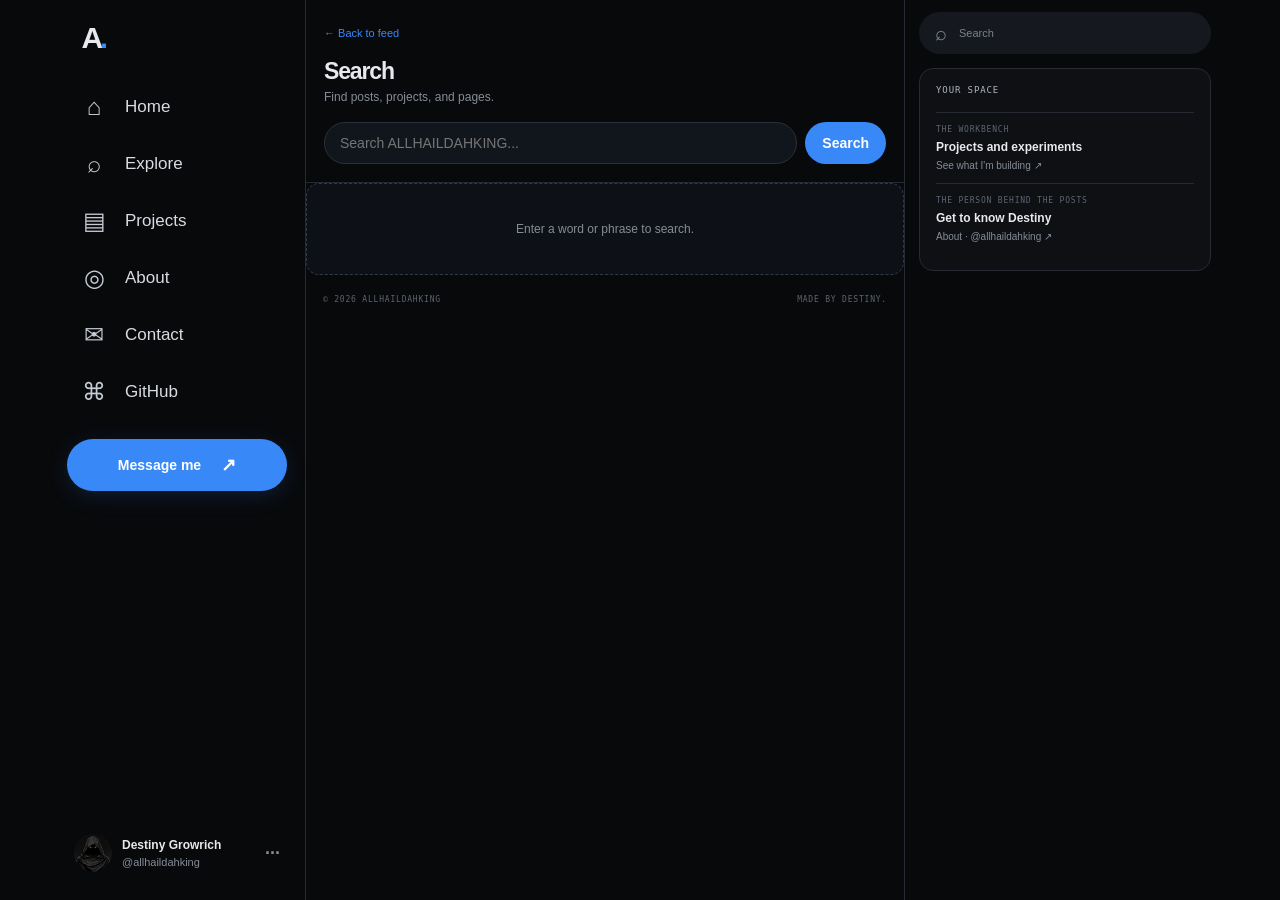
<file: search.html>
<!doctype html>
<html lang="en"><head>
<meta charset="utf-8"><meta name="viewport" content="width=device-width,initial-scale=1,viewport-fit=cover">
<meta name="theme-color" content="#08090b"><meta name="description" content="Search posts, projects, and pages across ALLHAILDAHKING.">
<title>Search — ALLHAILDAHKING</title>
<link rel="stylesheet" href="./assets/css/style.css">
<link rel="icon" href="./assets/img/1022540622_1794309018437442.jpg">
</head><body><div class="app-shell">
<aside class="left-rail">
<a class="brand" href="./index.html" aria-label="Allhaildahking"><span class="brand-mark">A<span>.</span></span></a>
<nav class="main-nav" aria-label="Main navigation">
<a class="nav-item" href="./index.html"><span class="nav-icon">⌂</span><span>Home</span></a>
<a class="nav-item" href="./explore.html"><span class="nav-icon">⌕</span><span>Explore</span></a>
<a class="nav-item" href="./projects.html"><span class="nav-icon">▤</span><span>Projects</span></a>
<a class="nav-item" href="./about.html"><span class="nav-icon">◎</span><span>About</span></a>
<a class="nav-item" href="./contact.html"><span class="nav-icon">✉</span><span>Contact</span></a>
<a class="nav-item" href="https://github.com/Allhaildahking" target="_blank" rel="noreferrer"><span class="nav-icon">⌘</span><span>GitHub</span></a>
</nav><a class="post-button" href="./contact.html">Message me <span>↗</span></a>
<a class="mini-account" href="./about.html"><img src="./assets/img/1022540622_1794309018437442.jpg" alt=""><span><strong>Destiny Growrich</strong><small>@allhaildahking</small></span><b>···</b></a>
</aside>
<main class="timeline">
<header class="mobile-top"><a class="brand" href="./index.html"><span class="brand-mark">A<span>.</span></span></a><strong>ALLHAILDAHKING</strong><a href="./about.html"><img src="./assets/img/1022540622_1794309018437442.jpg" alt="Hooded avatar"></a></header>
<nav class="mobile-bottom" aria-label="Mobile navigation"><a href="./index.html">⌂<small>Home</small></a><a href="./explore.html">⌕<small>Explore</small></a><a href="./projects.html">▤<small>Projects</small></a><a href="./about.html">◎<small>Profile</small></a><a href="./contact.html">✉<small>Contact</small></a></nav>
<header class="search-results-header"><a href="./index.html">← Back to feed</a><h1>Search</h1><p>Find posts, projects, and pages.</p>
<form id="global-search-form" class="global-search-form"><input id="global-search-input" type="search" name="q" placeholder="Search ALLHAILDAHKING..." aria-label="Search ALLHAILDAHKING"><button type="submit">Search</button></form></header>
<section id="global-search-results" class="global-search-results" aria-live="polite"><div class="news-loading">Searching the site...</div></section>
<footer class="timeline-footer">© 2026 ALLHAILDAHKING <span>MADE BY DESTINY.</span></footer>
</main>
<aside class="right-rail"><div class="search-box"><span>⌕</span><input id="site-search" type="search" placeholder="Search" aria-label="Search"></div>
<section class="side-card"><div class="side-title">YOUR SPACE</div><a class="trend" href="./projects.html"><small>THE WORKBENCH</small><strong>Projects and experiments</strong><span>See what I'm building ↗</span></a><a class="trend" href="./about.html"><small>THE PERSON BEHIND THE POSTS</small><strong>Get to know Destiny</strong><span>About · @allhaildahking ↗</span></a></section></aside>
</div><script src="./assets/js/site-search.js" defer></script><script src="./assets/js/search-results.js" defer></script></body></html>
</file>
<file: assets/css/style.css>
:root {
  color-scheme:dark;
  --bg:#08090b;
  --panel:#101216;
  --panel2:#15181e;
  --line:#252a33;
  --text:#e7e9ed;
  --muted:#858c98;
  --dim:#5d6571;
  --blue:#3988f7;
  --blue-soft:#14243a;
  --mono:"DM Mono",monospace;
  --sans:"Inter",sans-serif
}

* {
  box-sizing:border-box
}

html {
  scroll-behavior:smooth;
  scroll-padding-top:70px
}

body {
  margin:0;
  background:var(--bg);
  color:var(--text);
  font:14px var(--sans);
  -webkit-font-smoothing:antialiased
}

a {
  color:inherit;
  text-decoration:none
}

button,input {
  font:inherit
}

.app-shell {
  max-width:1320px;
  margin:auto;
  display:grid;
  grid-template-columns:255px minmax(0,600px) 330px;
  justify-content:center;
  min-height:100vh
}

.left-rail {
  height:100vh;
  position:sticky;
  top:0;
  padding:18px 22px 16px 12px;
  border-right:1px solid var(--line);
  display:flex;
  flex-direction:column
}

.brand {
  width:52px;
  height:52px;
  display:grid;
  place-items:center;
  border-radius:50%;
  transition:background .2s
}

.brand:hover,.nav-item:hover {
  background:#ffffff0d
}

.brand-mark {
  font:800 28px var(--sans);
  letter-spacing:-.12em
}

.brand-mark span {
  color:var(--blue)
}

.main-nav {
  display:grid;
  gap:7px;
  margin-top:18px
}

.nav-item {
  display:flex;
  align-items:center;
  gap:19px;
  width:max-content;
  min-width:190px;
  padding:13px 15px;
  border-radius:28px;
  font-size:17px;
  color:#d8dbe1;
  transition:background .2s
}

.nav-item.active {
  font-weight:700;
  color:#fff
}

.nav-icon {
  width:24px;
  text-align:center;
  font-size:24px;
  line-height:1;
  color:#c5cad3
}

.post-button {
  margin:22px 0 18px;
  display:flex;
  align-items:center;
  justify-content:center;
  gap:20px;
  background:var(--blue);
  color:white;
  border-radius:28px;
  padding:15px 22px;
  font-weight:700;
  box-shadow:0 5px 22px #3988f729
}

.post-button:hover {
  background:#2878e5
}

.post-button span {
  font-size:18px
}

.mini-account {
  margin-top:auto;
  display:flex;
  align-items:center;
  gap:10px;
  padding:10px 7px;
  border-radius:32px
}

.mini-account:hover {
  background:#ffffff0c
}

.mini-account>span {
  display:grid;
  gap:4px;
  min-width:0
}

.mini-account strong {
  font-size:12px;
  white-space:nowrap
}

.mini-account small {
  font-size:11px;
  color:var(--muted)
}

.mini-account>b {
  margin-left:auto;
  color:var(--muted);
  font-size:18px
}

.avatar {
  width:42px;
  height:42px;
  object-fit:cover;
  object-position:center 30%;
  border-radius:50%;
  background:#252a33;
  flex:none
}

.timeline {
  min-width:0;
  border-right:1px solid var(--line)
}

.mobile-top {
  display:none
}

.timeline-tabs {
  height:54px;
  display:grid;
  grid-template-columns:repeat(3,1fr);
  position:sticky;
  top:0;
  z-index:5;
  background:#08090beF;
  backdrop-filter:blur(14px);
  border-bottom:1px solid var(--line)
}

.timeline-tabs a {
  display:grid;
  place-items:center;
  color:var(--muted);
  font-size:12px;
  position:relative
}

.timeline-tabs a.selected {
  color:var(--text);
  font-weight:700
}

.timeline-tabs a.selected:after {
  content:"";
  position:absolute;
  bottom:0;
  width:58px;
  height:3px;
  border-radius:3px;
  background:var(--blue)
}

.profile {
  border-bottom:1px solid var(--line)
}

.cover {
  height:190px;
  position:relative;
  overflow:hidden;
  background:radial-gradient(ellipse at 70% 40%,#1a3554 0,#111c2c 35%,#101319 75%);
  display:flex;
  align-items:center;
  justify-content:center
}

.cover:before,.cover:after {
  content:"";
  position:absolute;
  border:1px solid #7aa9e52b;
  border-radius:50%;
  width:360px;
  height:360px
}

.cover:after {
  width:470px;
  height:470px;
  border-style:dashed;
  opacity:.5
}

.cover-grid {
  position:absolute;
  inset:0;
  background-image:linear-gradient(#a6c8ed0b 1px,transparent 1px),linear-gradient(90deg,#a6c8ed0b 1px,transparent 1px);
  background-size:32px 32px;
  mask-image:linear-gradient(90deg,transparent,#000,transparent)
}

.cover-label {
  position:absolute;
  top:18px;
  left:20px;
  color:#91a6c1;
  font:9px var(--mono);
  letter-spacing:.16em
}

.cover-symbol {
  position:relative;
  z-index:1;
  font-size:94px;
  font-weight:800;
  letter-spacing:-.13em;
  color:#d8e6f7;
  text-shadow:0 8px 50px #3988f755
}

.cover-symbol span {
  color:var(--blue)
}

.profile-body {
  padding:0 19px 16px
}

.profile-actions {
  height:66px;
  display:flex;
  align-items:flex-start;
  justify-content:space-between
}

.avatar-large {
  width:118px;
  height:118px;
  border:5px solid var(--bg);
  margin-top:-58px
}

.outline-button {
  margin-top:12px;
  border:1px solid #68717e;
  border-radius:22px;
  padding:8px 17px;
  font-size:12px;
  font-weight:700
}

.outline-button:hover {
  background:#ffffff12
}

.profile h1 {
  font-size:20px;
  letter-spacing:-.04em;
  margin:8px 0 3px
}

.profile-mark {
  color:var(--blue);
  font-size:13px;
  margin-left:2px
}

.handle {
  color:var(--muted);
  font-size:12px;
  margin:0
}

.bio {
  font-size:13px;
  line-height:1.65;
  margin:15px 0 10px;
  color:#d6d9df
}

.profile-meta {
  display:flex;
  flex-wrap:wrap;
  gap:12px;
  color:var(--muted);
  font-size:11px
}

.profile-meta a {
  color:var(--blue)
}

.stats {
  display:flex;
  gap:20px;
  margin-top:13px
}

.stats a {
  font-size:11px;
  color:var(--muted)
}

.stats strong {
  color:var(--text);
  font-size:12px;
  margin-right:4px
}

.composer {
  display:flex;
  gap:12px;
  padding:17px 18px;
  border-bottom:8px solid #111419
}

.composer>div {
  flex:1;
  min-width:0
}

.composer p {
  font-size:15px;
  color:#8e96a2;
  margin:8px 0 19px
}

.composer-bottom {
  display:flex;
  justify-content:space-between;
  align-items:center
}

.composer-bottom span,.eyebrow {
  font:9px var(--mono);
  letter-spacing:.1em;
  color:var(--dim)
}

.composer-bottom a {
  font-size:11px;
  color:var(--blue);
  font-weight:600
}

.post {
  display:grid;
  grid-template-columns:42px minmax(0,1fr);
  gap:11px;
  padding:17px 18px 13px;
  border-bottom:1px solid var(--line)
}

.post:hover {
  background:#ffffff04
}

.post[hidden] {
  display:none
}

.post-avatar {
  padding-top:1px
}

.post-content {
  min-width:0
}

.post-byline {
  display:flex;
  align-items:center;
  gap:6px;
  min-width:0;
  font-size:11px;
  color:var(--muted)
}

.post-byline strong {
  font-size:12px;
  color:var(--text);
  white-space:nowrap
}

.post-byline>span:not(.profile-mark) {
  white-space:nowrap;
  overflow:hidden;
  text-overflow:ellipsis
}

.post-byline .profile-mark {
  font-size:10px
}

.post-timestamp {
  color: #748196;
  font-size: 10px;
  font-weight: 500;
  white-space: nowrap;
  flex: none;
  font-variant-numeric: tabular-nums;
}

.more {
  margin-left:auto;
  font-size:17px;
  letter-spacing:2px;
  flex:none
}

.post-text {
  font-size:13px;
  line-height:1.7;
  margin:10px 0 12px;
  color:#e0e3e8
}

.post-text strong {
  font-weight:700
}

.post-text em {
  color:#a9c9f2
}

.post-tags {
  display:flex;
  gap:10px;
  font-size:11px;
  color:var(--blue);
  margin:4px 0 15px
}

.post-actions {
  display:flex;
  justify-content:space-between;
  max-width:410px;
  margin-top:13px;
  color:var(--muted)
}

.post-actions a {
  display:flex;
  align-items:center;
  gap:7px;
  font-size:14px
}

.post-actions a span {
  font-size:10px
}

.post-actions a:hover {
  color:var(--blue)
}

.project-embed {
  display:grid;
  grid-template-columns:42% 1fr;
  border:1px solid #303744;
  border-radius:13px;
  overflow:hidden;
  margin-top:13px;
  transition:border-color .2s
}

.project-embed:hover {
  border-color:var(--blue)
}

.embed-art {
  min-height:164px;
  position:relative;
  background:radial-gradient(circle at center,#1b3551,#0d131d 70%);
  display:flex;
  flex-direction:column;
  align-items:center;
  justify-content:center;
  gap:9px;
  overflow:hidden
}

.embed-art b {
  position:relative;
  font:16px var(--mono);
  letter-spacing:.12em;
  color:#c4dcf7
}

.embed-art small {
  position:relative;
  font:7px var(--mono);
  letter-spacing:.12em;
  color:#7793b4
}

.radar-ring {
  position:absolute;
  width:110px;
  height:110px;
  border:1px solid #4b83bd70;
  border-radius:50%
}

.ring-two {
  width:160px;
  height:160px;
  border-style:dashed;
  opacity:.6
}

.embed-info {
  padding:15px 13px;
  display:flex;
  flex-direction:column;
  justify-content:center;
  min-width:0
}

.embed-info .eyebrow {
  font-size:8px;
  color:#80a9d8
}

.embed-info>strong {
  font-size:15px;
  margin-top:9px
}

.embed-info p {
  font-size:10px;
  line-height:1.55;
  color:var(--muted);
  margin:6px 0 10px
}

.embed-link {
  font-size:9px;
  color:var(--blue);
  overflow-wrap:anywhere
}

.mini-projects {
  border:1px solid #2b3039;
  border-radius:12px;
  overflow:hidden
}

.mini-projects>a {
  display:flex;
  align-items:center;
  gap:11px;
  padding:10px 12px;
  border-bottom:1px solid #252a33
}

.mini-projects>a:last-child {
  border:0
}

.mini-projects>a:hover {
  background:#ffffff08
}

.mini-icon {
  width:31px;
  height:31px;
  border-radius:9px;
  display:grid;
  place-items:center;
  font-size:18px;
  background:#17263a;
  color:#83b7f5
}

.radar-icon {
  background:#17291f;
  color:#8ebc9a
}

.babel-icon {
  background:#29221b;
  color:#d2b58d
}

.lore-icon {
  background:#29231d;
  color:#d9bd91;
  font-weight:700
}

.mini-projects>a>span:nth-child(2) {
  display:grid;
  gap:4px;
  min-width:0
}

.mini-projects strong {
  font-size:11px
}

.mini-projects small {
  font-size:10px;
  color:var(--muted)
}

.mini-projects>a>b {
  margin-left:auto;
  color:var(--muted);
  font-size:13px
}

.timeline-footer {
  padding:25px 18px;
  color:var(--dim);
  font:8px var(--mono);
  letter-spacing:.1em;
  display:flex;
  justify-content:space-between
}

.right-rail {
  padding:10px 17px 30px;
  min-width:0
}

.search-box {
  height:42px;
  border:1px solid transparent;
  border-radius:24px;
  background:#15191f;
  display:flex;
  align-items:center;
  gap:10px;
  padding:0 15px;
  margin-bottom:17px
}

.search-box:focus-within {
  border-color:var(--blue);
  background:#0d1118
}

.search-box>span {
  font-size:20px;
  color:var(--muted)
}

.search-box input {
  background:none;
  border:0;
  outline:0;
  color:var(--text);
  width:100%;
  font-size:11px
}

.search-box input::placeholder {
  color:#78818d
}

.side-card {
  border:1px solid var(--line);
  background:#0e1014;
  border-radius:14px;
  padding:16px;
  margin-bottom:14px
}

.side-title {
  display:flex;
  justify-content:space-between;
  color:#aeb5bf;
  font:9px var(--mono);
  letter-spacing:.1em;
  margin-bottom:17px
}

.side-title span {
  color:var(--dim)
}

.now-status {
  font:9px var(--mono);
  color:#8fc99b;
  letter-spacing:.08em;
  display:flex;
  align-items:center;
  gap:8px
}

.now-status i {
  width:6px;
  height:6px;
  border-radius:50%;
  background:#6bc987;
  box-shadow:0 0 10px #6bc987
}

.now-card h2 {
  font-size:21px;
  line-height:1.25;
  letter-spacing:-.05em;
  margin:15px 0 9px
}

.now-card p {
  font-size:11px;
  line-height:1.7;
  color:var(--muted);
  margin:0
}

.now-foot {
  border-top:1px solid var(--line);
  margin-top:15px;
  padding-top:12px;
  color:var(--dim);
  font:8px var(--mono);
  letter-spacing:.08em
}

.interest-list {
  display:flex;
  align-items:center;
  gap:12px;
  border-top:1px solid #242932;
  padding:11px 0;
  font-size:11px;
  color:#d1d5dc
}

.interest-list span {
  font:9px var(--mono);
  color:var(--blue)
}

.skill-tags {
  display:flex;
  flex-wrap:wrap;
  gap:7px
}

.skill-tags span {
  font-size:10px;
  color:#b5c0ce;
  border:1px solid #303946;
  background:#141a22;
  border-radius:5px;
  padding:6px 8px
}

.connect-card {
  display:grid;
  gap:0
}

.connect-card .side-title {
  margin-bottom:10px
}

.connect-card>a {
  display:flex;
  justify-content:space-between;
  padding:9px 0;
  border-top:1px solid #242932;
  font-size:11px;
  color:#d1d5dc
}

.connect-card>a span {
  color:var(--blue)
}

.right-footer {
  padding:4px 5px;
  color:var(--dim);
  font-size:9px;
  line-height:1.9
}

.right-footer strong {
  font:9px var(--mono);
  letter-spacing:.1em;
  color:#858d99
}

@media(max-width:1100px) {

  .app-shell {
    grid-template-columns:82px minmax(0,600px) 290px
  }

  .left-rail {
    align-items:center;
    padding:15px 8px
  }

  .main-nav {
    width:100%;
    justify-items:center
  }

  .nav-item {
    min-width:52px;
    width:52px;
    height:52px;
    padding:0;
    justify-content:center
  }

  .nav-item>span:last-child {
    display:none
  }

  .nav-icon {
    font-size:25px
  }

  .post-button {
    width:52px;
    height:52px;
    padding:0;
    font-size:0
  }

  .post-button span {
    font-size:22px
  }

  .mini-account {
    width:58px;
    justify-content:center;
    padding:7px
  }

  .mini-account>span,.mini-account>b {
    display:none
  }

  .right-rail {
    padding:10px 12px
  }

  .side-card {
    padding:13px
  }
}

@media(max-width:760px) {

  .app-shell {
    display:block;
    max-width:600px
  }

  .left-rail,.right-rail {
    display:none
  }

  .timeline {
    border:0;
    min-height:100vh
  }

  .mobile-top {
    height:54px;
    display:flex;
    align-items:center;
    justify-content:space-between;
    padding:0 16px;
    border-bottom:1px solid var(--line);
    font:9px var(--mono);
    letter-spacing:.14em;
    position:sticky;
    top:0;
    z-index:8;
    background:#08090bed;
    backdrop-filter:blur(14px)
  }

  .mobile-top .brand {
    width:38px;
    height:38px
  }

  .mobile-top .brand-mark {
    font-size:23px
  }

  .mobile-top img {
    width:29px;
    height:29px;
    object-fit:cover;
    object-position:center 30%;
    border-radius:50%
  }

  .timeline-tabs {
    top:54px
  }

  .cover {
    height:155px
  }

  .profile-body {
    padding-left:15px;
    padding-right:15px
  }

  .avatar-large {
    width:100px;
    height:100px;
    margin-top:-49px
  }

  .profile h1 {
    font-size:18px
  }

  .profile-meta {
    gap:8px 12px
  }

  .post {
    padding:15px 14px 12px;
    grid-template-columns:38px minmax(0,1fr);
    gap:9px
  }

  .post .avatar {
    width:38px;
    height:38px
  }

  .composer {
    padding:15px 14px
  }

  .composer .avatar {
    width:38px;
    height:38px
  }

  .post-byline {
    font-size:10px
  }

  .post-byline strong {
    font-size:11px
  }

  .post-text {
    font-size:12px
  }

  .project-embed {
    grid-template-columns:38% 1fr
  }

  .embed-art {
    min-height:150px
  }

  .embed-info {
    padding:11px
  }

  .embed-info .eyebrow {
    font-size:7px
  }

  .embed-info>strong {
    font-size:13px
  }

  .embed-info p {
    font-size:9px
  }

  .post-actions a span {
    font-size:9px
  }

  .timeline-footer {
    font-size:7px
  }
}

@media(max-width:390px) {

  .cover {
    height:130px
  }

  .profile-meta {
    font-size:10px
  }

  .profile-meta span:last-child {
    display:none
  }

  .stats {
    gap:13px
  }

  .project-embed {
    grid-template-columns:1fr
  }

  .embed-art {
    min-height:115px
  }

  .embed-info {
    padding:13px
  }

  .embed-info p {
    font-size:10px
  }

  .post-byline>span:not(.profile-mark) {
    max-width:125px
  }

  .composer-bottom span {
    font-size:7px
  }
}

@media(prefers-reduced-motion:reduce) {

  html {
    scroll-behavior:auto
  }

  *,*::before,*::after {
    transition:none!important;
    animation:none!important
  }
}

.mobile-search {
  display:none
}

.search-empty {
  padding:26px 18px;
  text-align:center;
  color:var(--muted);
  font-size:12px;
  border-bottom:1px solid var(--line)
}

@media(max-width:760px) {

  .mobile-search {
    display:flex;
    margin:12px 14px 0;
    height:40px
  }

  .mobile-search input {
    font-size:12px
  }
}


/* Shared X-inspired interior pages */
.interior-timeline{min-height:100vh}
.page-heading{padding:28px 22px 25px;border-bottom:1px solid var(--line)}
.page-heading .eyebrow,.section-kicker,.card-index{font:9px var(--mono);letter-spacing:.13em;color:var(--blue)}
.page-heading h1{font-size:32px;letter-spacing:-.06em;margin:13px 0 10px}
.page-lead{font-size:14px;line-height:1.8;color:#b8c0cb;max-width:520px;margin:0}
.page-lead strong{color:var(--text)}
.page-section{padding:24px 22px;border-bottom:1px solid var(--line)}
.section-kicker{margin-bottom:15px}
.page-copy{font-size:13px;line-height:1.9;color:#c1c7d0;max-width:540px}
.inline-link{display:inline-flex;gap:10px;align-items:center;color:var(--blue);font-size:12px;font-weight:700;margin-top:8px}
.inline-link:hover{color:#80b6ff}
.about-profile{align-items:center;padding:22px;border-bottom:1px solid var(--line)}
.about-profile .avatar-large{margin:0;width:88px;height:88px;border:2px solid var(--line)}
.about-profile h2{font-size:17px;margin:0 0 4px}
.about-profile p:not(.handle){font-size:12px;line-height:1.8;color:#c1c7d0;margin:13px 0 0}
.about-grid{display:grid;grid-template-columns:repeat(3,minmax(0,1fr));gap:10px}
.about-grid .side-card{margin:0;min-height:150px}
.about-grid h3{font-size:14px;margin:14px 0 7px}
.about-grid p{font-size:11px;line-height:1.7;color:var(--muted);margin:0}
.projects-grid{display:grid;grid-template-columns:repeat(2,minmax(0,1fr));gap:12px;padding:18px}
.project-card{border:1px solid var(--line);border-radius:14px;overflow:hidden;background:#0e1014;min-width:0}
.project-card-top{display:flex;justify-content:space-between;padding:12px 14px;color:var(--dim);font:8px var(--mono);letter-spacing:.1em;border-bottom:1px solid var(--line)}
.project-art{height:125px;display:grid;place-items:center;background:radial-gradient(circle at center,#1b3551,#0d131d 72%);position:relative;overflow:hidden}
.project-art:before,.project-art:after{content:"";position:absolute;width:170px;height:170px;border:1px solid #6594c633;border-radius:50%}
.project-art:after{width:225px;height:225px;border-style:dashed;opacity:.5}
.project-art span{font:700 28px var(--mono);color:#d4e5fa;position:relative;z-index:1;letter-spacing:.08em}
.project-card.trade .project-art{background:radial-gradient(circle,#382c1c,#15120e 75%)}
.project-card.radar .project-art{background:radial-gradient(circle,#183b2b,#0d1511 75%)}
.project-card.babel .project-art{background:radial-gradient(circle,#3b2d20,#17120e 75%)}
.project-card.lore .project-art{background:radial-gradient(circle,#352b43,#120f17 75%)}
.project-card-body{padding:15px}
.project-card-body .eyebrow{font-size:8px}
.project-card-body h2{font-size:18px;margin:8px 0}
.project-card-body>p:not(.eyebrow){font-size:11px;line-height:1.75;color:var(--muted);min-height:58px;margin:0}
.contact-list{padding:14px 18px}
.contact-row{display:flex;align-items:center;gap:15px;padding:18px 4px;border-bottom:1px solid var(--line)}
.contact-row:last-child{border-bottom:0}
.contact-symbol{width:44px;height:44px;border:1px solid #303946;background:#141a22;border-radius:12px;display:grid;place-items:center;font-size:20px;color:#a9c9f2;flex:none}
.contact-row>span:nth-child(2){display:grid;gap:4px;min-width:0}
.contact-row small{font:8px var(--mono);letter-spacing:.1em;color:var(--dim)}
.contact-row strong{font-size:15px}
.contact-row em{font-style:normal;font-size:11px;color:var(--muted);overflow-wrap:anywhere}
.contact-row>b{margin-left:auto;color:var(--blue)}
.contact-row:hover strong{color:var(--blue)}
.contact-note{margin:0 18px 22px}
.contact-note p{font-size:12px;line-height:1.8;color:var(--muted);margin:0}
@media(max-width:760px){
 .page-heading{padding:24px 16px}
 .page-heading h1{font-size:27px}
 .page-lead{font-size:13px}
 .about-profile{padding:17px 15px;align-items:flex-start}
 .about-profile .avatar-large{width:66px;height:66px}
 .about-grid{grid-template-columns:1fr}
 .about-grid .side-card{min-height:0}
 .projects-grid{grid-template-columns:1fr;padding:13px}
 .project-art{height:115px}
 .contact-list{padding:10px 14px}
 .contact-note{margin:0 14px 18px}
}


/* X-inspired rebuild: fluid three-column desktop, single timeline on mobile */
.app-shell{width:100%;max-width:1280px;margin:0 auto;display:grid;grid-template-columns:250px minmax(0,600px) 320px;justify-content:center;min-height:100vh}
.left-rail{width:250px;padding:12px 18px 18px 12px}
.timeline{width:100%;max-width:600px;min-width:0;border-left:1px solid var(--line);border-right:1px solid var(--line)}
.right-rail{width:320px;padding:12px 14px}
.nav-item{min-width:190px}
.brand-mark{font-size:30px}
.timeline-tabs{grid-template-columns:repeat(2,1fr)}
.mobile-top,.mobile-bottom{display:none}
.page-top{height:54px;position:sticky;top:0;z-index:6;display:flex;align-items:center;justify-content:space-between;padding:0 18px;background:#000000eF;backdrop-filter:blur(14px);border-bottom:1px solid var(--line)}
.page-top h1{font-size:19px;margin:0;letter-spacing:-.04em}
.page-top>span{color:var(--muted);font-size:11px}
.feed-intro{padding:17px 18px 12px;border-bottom:1px solid var(--line)}
.feed-intro h1{font-size:20px;margin:0 0 5px}
.feed-intro p{font-size:11px;color:var(--muted);margin:0}
.feed-intro strong{color:var(--text)}
.composer{border-bottom:1px solid var(--line);padding:15px 17px}
.composer p{color:#8c96a3;font-size:14px;margin:7px 0 17px}
.post{grid-template-columns:42px minmax(0,1fr);padding:15px 16px;border-bottom:1px solid var(--line)}
.post-avatar{display:block}
.post-byline{gap:5px}
.post-byline strong{font-size:13px}
.post-text{font-size:14px;line-height:1.55}
.post-actions{max-width:460px;margin-top:16px}
.post-actions a{font-size:13px}
.feed-project-card{display:block;border:1px solid #303744;border-radius:15px;overflow:hidden;margin:13px 0 4px}
.feed-project-art{height:160px;display:flex;flex-direction:column;align-items:center;justify-content:center;gap:8px;background:radial-gradient(circle at 50% 50%,#1d3c60,#0b111b 72%);position:relative}
.feed-project-art:before,.feed-project-art:after{content:"";position:absolute;border:1px solid #8ab8ef30;border-radius:50%;width:145px;height:145px}
.feed-project-art:after{width:220px;height:220px;border-style:dashed}
.feed-project-art span,.feed-project-art small{position:relative;z-index:1}
.feed-project-art span{font:700 27px var(--mono);letter-spacing:.12em;color:#d8e8fb}
.feed-project-art small{font:8px var(--mono);letter-spacing:.15em;color:#8eaed2}
.feed-project-copy{padding:13px 15px}
.feed-project-copy>small,.tile-body>small{font:8px var(--mono);letter-spacing:.12em;color:#8baed7}
.feed-project-copy h2{font-size:17px;margin:7px 0}
.feed-project-copy p{font-size:11px;color:var(--muted);margin:0 0 10px}
.feed-project-copy>span,.tile-body>b{font-size:10px;color:var(--blue);font-weight:600}
.feed-project-list{border:1px solid var(--line);border-radius:13px;overflow:hidden}
.feed-project-list>a{display:flex;align-items:center;gap:11px;padding:11px 12px;border-bottom:1px solid var(--line)}
.feed-project-list>a:last-child{border:0}
.feed-project-list>a:hover,.contact-card:hover{background:#ffffff08}
.feed-project-list>a>span:nth-child(2){display:grid;gap:4px}
.feed-project-list strong{font-size:12px}
.feed-project-list small{font-size:10px;color:var(--muted)}
.feed-project-list b{margin-left:auto;color:var(--muted)}
.project-icon{width:34px;height:34px;border-radius:10px;display:grid;place-items:center;background:#17263a;color:#a7cafa;font-size:18px}
.project-icon.green{background:#14271f;color:#9dd4ae}.project-icon.amber{background:#2a2119;color:#e1c49b}.project-icon.violet{background:#251e31;color:#c6a9e8}
.trend{display:grid;gap:6px;padding:12px 0;border-top:1px solid var(--line)}
.trend small{font:8px var(--mono);letter-spacing:.1em;color:var(--dim)}
.trend strong{font-size:12px}
.trend span{font-size:10px;color:var(--muted)}
.search-box{border-radius:24px;margin-bottom:14px}
.profile-page .cover{height:155px}
.profile-page .profile-body{padding:0 17px 16px}
.profile-page .profile-actions{height:58px}
.profile-page .avatar-large{width:104px;height:104px;margin-top:-52px;border:4px solid #000}
.profile-page h2{font-size:19px;letter-spacing:-.04em;margin:5px 0}
.profile-page .bio{font-size:13px;max-width:510px}
.profile-tabs{height:52px;display:grid;grid-template-columns:1fr 1fr;border-bottom:1px solid var(--line)}
.profile-tabs a{display:grid;place-items:center;color:var(--muted);font-size:12px}
.profile-tabs .selected{color:var(--text);font-weight:700;border-bottom:3px solid var(--blue)}
.profile-details{padding:20px 18px;border-bottom:1px solid var(--line)}
.profile-details h2{font-size:17px;margin:0 0 9px}
.profile-details>p{font-size:12px;line-height:1.8;color:#c0c6d0}
.about-cards{display:grid;gap:9px;margin-top:16px}
.about-cards article{border:1px solid var(--line);border-radius:13px;padding:14px;background:#080a0d}
.about-cards small{font:8px var(--mono);color:var(--blue);letter-spacing:.12em}
.about-cards h3{font-size:13px;margin:8px 0 5px}
.about-cards p{font-size:11px;color:var(--muted);margin:0;line-height:1.6}
.projects-intro{padding:22px 18px;border-bottom:1px solid var(--line)}
.projects-intro>p{font:8px var(--mono);letter-spacing:.15em;color:var(--blue)}
.projects-intro h2{font-size:24px;letter-spacing:-.05em;margin:9px 0}
.projects-intro>span{font-size:12px;line-height:1.7;color:var(--muted)}
.project-grid{display:grid;grid-template-columns:repeat(2,minmax(0,1fr));gap:12px;padding:15px}
.project-tile{min-width:0;overflow:hidden;border:1px solid var(--line);border-radius:15px;background:#090b0e;transition:border-color .2s,transform .2s}
.project-tile:hover{border-color:#496b94;transform:translateY(-2px)}
.tile-art{height:132px;display:flex;flex-direction:column;align-items:center;justify-content:center;gap:8px;position:relative;overflow:hidden;background:radial-gradient(circle,#1c3b60,#0b111a 72%)}
.tile-art:before,.tile-art:after{content:"";position:absolute;width:150px;height:150px;border:1px solid #8ab8ef30;border-radius:50%}
.tile-art:after{width:220px;height:220px;border-style:dashed}
.tile-art span,.tile-art small{position:relative;z-index:1}
.tile-art span{font:700 24px var(--mono);color:#d8e8fb;letter-spacing:.08em;text-align:center}
.tile-art small{font:8px var(--mono);letter-spacing:.13em;color:#8ca9c9}
.trade-art{background:radial-gradient(circle,#3c3020,#130f0b 75%)}.radar-art{background:radial-gradient(circle,#183a2a,#0b130e 75%)}.babel-art{background:radial-gradient(circle,#3a2d20,#130f0b 75%)}.lore-art{background:radial-gradient(circle,#332641,#110d17 75%)}
.tile-body{padding:13px}
.tile-body h2{font-size:16px;margin:8px 0}
.tile-body p{font-size:11px;line-height:1.65;color:var(--muted);min-height:70px;margin:0 0 11px}
.tile-tags{display:flex;gap:5px;flex-wrap:wrap;margin-bottom:12px}
.tile-tags span{border:1px solid #2b3542;border-radius:5px;padding:4px 6px;font-size:8px;color:#aebdce}
.contact-feed{padding:12px 17px}
.contact-card{display:flex;align-items:center;gap:14px;padding:17px 5px;border-bottom:1px solid var(--line)}
.contact-card>span:nth-child(2){display:grid;gap:4px;min-width:0}
.contact-card small{font:8px var(--mono);letter-spacing:.12em;color:var(--dim)}
.contact-card strong{font-size:14px}
.contact-card em{font-style:normal;font-size:11px;color:var(--muted);overflow-wrap:anywhere}
.contact-card>b{margin-left:auto;color:var(--blue)}
.contact-icon{width:42px;height:42px;border:1px solid #303946;background:#141a22;border-radius:50%;display:grid;place-items:center;font-size:19px;color:#a9c9f2;flex:none}
.timeline-footer{padding:20px 17px;font-size:8px}
@media(max-width:1190px){
 .app-shell{grid-template-columns:78px minmax(0,600px) 280px;justify-content:center}
 .left-rail{width:78px;align-items:center;padding:12px 7px}
 .main-nav{width:100%;justify-items:center}
 .nav-item{width:52px;min-width:52px;height:52px;padding:0;justify-content:center}
 .nav-item>span:last-child{display:none}
 .post-button{width:52px;height:52px;padding:0;font-size:0}
 .post-button span{font-size:20px}
 .mini-account{width:56px;justify-content:center;padding:6px}
 .mini-account>span,.mini-account>b{display:none}
 .right-rail{width:280px;padding:12px}
}
@media(max-width:1000px){
 .app-shell{grid-template-columns:72px minmax(0,680px);max-width:800px}
 .right-rail{display:none}
 .left-rail{width:72px}
 .timeline{max-width:680px}
}
@media(max-width:760px){
 body{background:#000}
 .app-shell{display:block;width:100%;max-width:600px;margin:0 auto;padding-bottom:62px}
 .left-rail,.right-rail{display:none}
 .timeline{width:100%;max-width:none;border:0;min-height:100vh}
 .mobile-top{height:54px;display:flex;align-items:center;justify-content:space-between;padding:0 16px;position:sticky;top:0;z-index:10;background:#000e;backdrop-filter:blur(14px);border-bottom:1px solid var(--line)}
 .mobile-top strong{font:9px var(--mono);letter-spacing:.14em}
 .mobile-top .brand{width:36px;height:36px}
 .mobile-top .brand-mark{font-size:23px}
 .mobile-top img{width:30px;height:30px;object-fit:cover;object-position:center 30%;border-radius:50%}
 .mobile-bottom{position:fixed;bottom:0;left:0;right:0;height:58px;display:flex;justify-content:space-around;align-items:center;z-index:20;background:#000f;border-top:1px solid var(--line);padding-bottom:env(safe-area-inset-bottom)}
 .mobile-bottom a{display:grid;justify-items:center;gap:2px;font-size:19px;color:#d8dbe1;min-width:44px}
 .mobile-bottom small{font-size:8px;color:var(--muted)}
 .timeline-tabs{top:54px}
 .post{grid-template-columns:38px minmax(0,1fr);gap:9px;padding:14px 13px}
 .post .avatar{width:38px;height:38px}
 .post-byline{flex-wrap:wrap;row-gap:3px}
 .post-byline strong{font-size:12px}
 .post-text{font-size:13px}
 .feed-project-art{height:135px}
 .project-grid{grid-template-columns:1fr;padding:12px}
 .tile-art{height:150px}
 .tile-body p{min-height:0}
 .profile-page .cover{height:135px}
 .profile-page .profile-body{padding:0 14px 15px}
 .profile-page .avatar-large{width:94px;height:94px;margin-top:-47px}
 .profile-page .profile-actions{height:53px}
 .profile-page .bio{font-size:12px}
 .projects-intro{padding:19px 15px}
 .contact-feed{padding:10px 14px}
 .timeline-footer{padding-bottom:25px}
}
@media(min-width:761px) and (max-width:1000px){.app-shell{grid-template-columns:72px minmax(0,680px);justify-content:center}.timeline{width:100%}}


/* Final layout polish */
@media (min-width: 1001px) {
  .app-shell {
    max-width: 1280px;
    grid-template-columns: 250px minmax(0, 600px) 320px;
    column-gap: 0;
  }
  .left-rail {
    position: sticky;
    top: 0;
    height: 100vh;
    border-right: 0;
  }
  .timeline {
    width: 100%;
    max-width: 600px;
    min-width: 0;
    border-left: 1px solid var(--line);
    border-right: 1px solid var(--line);
  }
  .right-rail {
    position: sticky;
    top: 0;
    height: 100vh;
    overflow-y: auto;
    scrollbar-width: none;
  }
  .right-rail::-webkit-scrollbar { display: none; }
}
.feed-intro {
  padding: 16px 18px 13px;
}
.feed-intro h1 {
  font-size: 20px;
  font-weight: 800;
  letter-spacing: -.045em;
}
.composer {
  border-bottom: 1px solid var(--line);
}
.post {
  transition: background .16s ease;
}
.post:hover {
  background: #ffffff05;
}
.post-byline strong {
  letter-spacing: -.015em;
}
.post-byline > span:not(.profile-mark) {
  color: #717985;
}
.more {
  cursor: default;
  padding: 0 5px;
  border-radius: 50%;
}
.more:hover {
  background: #3988f71a;
  color: var(--blue);
}
.post-actions {
  align-items: center;
  color: #717985;
}
.post-actions a {
  min-height: 30px;
  padding: 0 5px;
  border-radius: 18px;
  transition: color .16s ease, background .16s ease;
}
.post-actions a:hover {
  color: var(--blue);
  background: #3988f714;
}
.profile-page .cover {
  height: 150px;
  background:
    radial-gradient(ellipse at 75% 35%, #1b3655 0, #101b2a 38%, #090c12 78%);
}
.profile-page .cover-symbol {
  font-size: 76px;
  opacity: .88;
}
.profile-page .profile-body {
  position: relative;
}
.profile-page .avatar-large {
  object-position: center 28%;
  box-shadow: 0 0 0 1px #ffffff12;
}
.profile-page h2 {
  line-height: 1.25;
}
.profile-page .bio {
  max-width: 500px;
  line-height: 1.65;
}
.profile-tabs {
  position: sticky;
  top: 0;
  z-index: 5;
  background: #000000ed;
  backdrop-filter: blur(14px);
}
.project-tile {
  display: block;
  color: inherit;
}
.tile-art {
  isolation: isolate;
}
.tile-art:before,
.tile-art:after {
  pointer-events: none;
}
.tile-body h2 {
  letter-spacing: -.035em;
}
.tile-body p {
  min-height: 0;
}
.search-box input {
  min-width: 0;
}
a:focus-visible,
button:focus-visible,
input:focus-visible {
  outline: 2px solid var(--blue);
  outline-offset: 3px;
}
@media (max-width: 1000px) and (min-width: 761px) {
  .app-shell {
    grid-template-columns: 72px minmax(0, 680px);
    max-width: 752px;
  }
  .timeline {
    max-width: 680px;
  }
}
@media (max-width: 760px) {
  .profile-page .cover {
    height: 132px;
  }
  .profile-page .cover-symbol {
    font-size: 64px;
  }
  .profile-tabs {
    top: 54px;
  }
  .post-actions {
    max-width: 100%;
  }
  .post-actions a {
    gap: 5px;
  }
}


/* Keep the sidebar account avatar compact and consistent. */
.left-rail .mini-account img {
  display:block;
  width:38px;
  height:38px;
  min-width:38px;
  max-width:38px;
  aspect-ratio:1;
  object-fit:cover;
  object-position:center 30%;
  border-radius:50%;
  flex:0 0 38px;
}


/* Dedicated Explore / live news reader */
.explore-page .explore-header{padding:20px 18px 15px;border-bottom:1px solid var(--line)}
.explore-header h1{font-size:21px;letter-spacing:-.045em;margin:0 0 5px}
.explore-header p{font-size:12px;color:var(--muted);margin:0}
.explore-search{display:flex;align-items:center;gap:10px;margin:14px 16px;padding:11px 14px;border:1px solid #252c36;border-radius:25px;background:#101319;color:var(--muted)}
.explore-search:focus-within{border-color:var(--blue)}
.explore-search>span{font-size:19px}
.explore-search input{width:100%;border:0;outline:0;background:transparent;color:var(--text);font:12px Inter,sans-serif}
.explore-tabs{display:flex;overflow-x:auto;border-bottom:1px solid var(--line);scrollbar-width:none}
.explore-tabs::-webkit-scrollbar{display:none}
.explore-tabs button{position:relative;flex:1;min-width:76px;padding:15px 12px;border:0;background:transparent;color:var(--muted);font:600 11px Inter,sans-serif;cursor:pointer}
.explore-tabs button:hover{background:#ffffff08;color:var(--text)}
.explore-tabs button.active{color:var(--text)}
.explore-tabs button.active:after{content:"";position:absolute;bottom:0;left:25%;width:50%;height:3px;border-radius:3px;background:var(--blue)}
.explore-content{min-height:500px}
.explore-section-heading{display:flex;align-items:center;justify-content:space-between;padding:19px 17px 12px}
.explore-section-heading .eyebrow{font:8px var(--mono);letter-spacing:.15em;color:var(--blue)}
.explore-section-heading h2{font-size:17px;letter-spacing:-.035em;margin:5px 0 0}
.live-indicator{display:flex;align-items:center;gap:6px;color:var(--muted);font:8px var(--mono);letter-spacing:.1em}
.live-indicator i{width:6px;height:6px;border-radius:50%;background:#4bc58b;box-shadow:0 0 10px #4bc58b88}
.news-card{display:flex;gap:15px;align-items:flex-start;padding:16px 17px;border-top:1px solid var(--line);transition:background .15s}
.news-card:hover{background:#ffffff05}
.news-card-main{min-width:0;flex:1}
.news-meta{display:flex;gap:7px;align-items:center;color:var(--muted);font-size:9px;margin-bottom:8px}
.news-headline{display:block;color:var(--text);font-size:14px;line-height:1.45;font-weight:700;letter-spacing:-.02em;text-decoration:none}
.news-headline:hover{color:#9fc7ff}
.news-card-main p{font-size:11px;line-height:1.65;color:#9ca5b2;margin:8px 0}
.news-read{display:inline-block;margin-top:3px;color:#83b7fa;font-size:10px;font-weight:600;text-decoration:none}
.news-thumb{width:112px;height:82px;flex:none;overflow:hidden;border-radius:9px;background:#121821;border:1px solid var(--line)}
.news-thumb img{width:100%;height:100%;object-fit:cover}
.news-loading,.news-empty{padding:35px 20px;text-align:center;color:var(--muted);font-size:12px;line-height:1.7}
.news-empty strong{display:block;color:var(--text);margin-bottom:7px}
.news-empty p{max-width:340px;margin:6px auto 12px}
.loading-pulse{display:block;width:18px;height:18px;border:2px solid #293444;border-top-color:var(--blue);border-radius:50%;margin:0 auto 12px;animation:news-spin .8s linear infinite}
@keyframes news-spin{to{transform:rotate(360deg)}}
.news-source-note{padding:14px 17px 20px;color:#687382;font-size:9px;line-height:1.6;border-top:1px solid var(--line)}
@media(max-width:760px){.explore-page .explore-header{padding:17px 15px 13px}.explore-search{margin:12px 13px}.explore-tabs button{min-width:70px;padding:14px 8px}.explore-section-heading{padding:16px 14px 11px}.news-card{padding:14px;gap:10px}.news-thumb{width:88px;height:72px}.news-headline{font-size:13px}.news-card-main p{font-size:10px}}


/* Explore news cards: editorial layout with clear visual hierarchy */
.explore-page .explore-header{padding:25px 20px 19px;background:linear-gradient(135deg,#101722 0%,#08090b 72%)}
.explore-page .explore-header h1{font-size:25px}
.explore-page .explore-header p{font-size:12px;line-height:1.6}
.explore-search{background:#11151c;border-color:#29313d;min-height:44px}
.explore-tabs{position:sticky;top:0;z-index:6;background:#08090bf2;backdrop-filter:blur(16px)}
.explore-tabs button{font-size:12px}
.explore-section-heading{padding:22px 19px 15px}
.explore-section-heading h2{font-size:19px}
.news-feed{display:grid;gap:12px;padding:0 14px 16px}
.news-card{display:flex;flex-direction:column;gap:0;min-width:0;padding:0;overflow:hidden;border:1px solid #252d39;border-radius:14px;background:linear-gradient(145deg,#111720,#0b0e13 75%);transition:border-color .18s,transform .18s,background .18s}
.news-card:hover{background:#121923;border-color:#40536b;transform:translateY(-2px)}
.news-visual{height:150px;width:100%;display:block;position:relative;overflow:hidden;background:#111a27}
.news-visual img{display:block;width:100%;height:100%;object-fit:cover;transition:transform .35s}
.news-card:hover .news-visual img{transform:scale(1.025)}
.news-visual-placeholder{display:flex;align-items:center;justify-content:center;flex-direction:column;gap:7px;background:radial-gradient(ellipse at 50% 120%,#23466b 0%,#111d2c 42%,#0b1018 78%)}
.news-visual-placeholder:before,.news-visual-placeholder:after{content:"";position:absolute;width:170px;height:170px;border:1px solid #83b8ef35;border-radius:50%}
.news-visual-placeholder:after{width:240px;height:240px;border-style:dashed;opacity:.65}
.news-visual-placeholder span,.news-visual-placeholder small{position:relative;z-index:1}
.news-visual-placeholder span{font:800 38px Inter,sans-serif;letter-spacing:-.1em;color:#e2efff}
.news-visual-placeholder small{font:8px var(--mono);letter-spacing:.2em;color:#91afd2}
.news-card-main{padding:15px 16px 16px;min-width:0}
.news-meta{display:flex;align-items:center;gap:7px;flex-wrap:wrap;margin-bottom:10px;font-size:9px}
.news-source{color:#a9c9f2;font-weight:700}
.news-dot{width:3px;height:3px;border-radius:50%;background:#697586}
.news-category{margin-left:auto;padding:4px 7px;border:1px solid #2c3c50;border-radius:20px;color:#91afd2;font-size:8px;letter-spacing:.04em}
.news-headline{font-size:16px;line-height:1.4;font-weight:750;letter-spacing:-.035em}
.news-card-main p{font-size:11px;line-height:1.7;color:#9da8b7;margin:9px 0 10px}
.news-read{display:inline-flex;align-items:center;gap:5px;margin-top:9px;padding-top:10px;border-top:1px solid #252d39;color:#8dbcf5;font-size:10px}
.news-read span{font-size:13px}
.news-card-featured .news-visual{height:190px}
.news-card-featured .news-headline{font-size:19px;line-height:1.38}
.news-card-featured .news-card-main{padding:17px 18px 18px}
.news-source-note{margin:0 14px 15px;padding:13px 4px;border-top:1px solid var(--line)}
.news-loading,.news-empty{border:1px dashed #303b4a;border-radius:13px;background:#0d1117}
@media(max-width:760px){
 .explore-page .explore-header{padding:20px 16px 16px}
 .explore-page .explore-header h1{font-size:23px}
 .explore-search{margin:12px 13px}
 .explore-tabs button{min-width:70px;padding:14px 8px}
 .explore-section-heading{padding:18px 15px 13px}
 .news-feed{padding:0 11px 14px;gap:10px}
 .news-visual{height:135px}
 .news-card-featured .news-visual{height:160px}
 .news-card-main{padding:13px}
 .news-headline{font-size:14px}
 .news-card-featured .news-headline{font-size:17px}
 .news-card-main p{font-size:10px}
}


/* Brand motto: quiet confidence, not a banner. */
.brand-motto{display:inline-block;margin:8px 0 0;color:#8dbcf5;font-size:9px;font-weight:800;letter-spacing:.24em;line-height:1.5}
.feed-intro .brand-motto{margin-top:7px;font-size:8px;letter-spacing:.22em}


/* iOS safe-area support and the ALLHAILDAHKING first-entry screen */
html { -webkit-text-size-adjust: 100%; }
body { -webkit-tap-highlight-color: transparent; }
@media (max-width: 760px) {
  .app-shell { padding-bottom: calc(62px + env(safe-area-inset-bottom)); }
  .mobile-top { height: calc(54px + env(safe-area-inset-top)); padding-top: env(safe-area-inset-top); }
  .timeline-tabs { top: calc(54px + env(safe-area-inset-top)); }
  .mobile-bottom {
    height: calc(58px + env(safe-area-inset-bottom));
    padding-bottom: env(safe-area-inset-bottom);
  }
  .mobile-bottom a { min-width: 44px; min-height: 44px; }
  input, textarea, select { font-size: 16px; }
}
body.entry-locked { overflow: hidden; }
.entry-screen {
  position: fixed; inset: 0; z-index: 1000; display: grid; place-items: center;
  overflow: hidden; padding: 28px 22px; background:
    radial-gradient(ellipse at 50% 42%, #14253b 0%, #090e16 38%, #050608 76%);
  isolation: isolate;
}
.entry-screen[hidden] { display: none; }
.entry-content {
  position: relative; z-index: 2; width: min(100%, 520px);
  display: flex; flex-direction: column; align-items: center;
  text-align: center;
}
.entry-avatar {
  display: block; width: 108px; height: 108px; margin: 0 0 18px;
  object-fit: cover; object-position: center; border-radius: 50%;
  border: 1px solid #7895b966; padding: 4px; background: #ffffff0a;
  box-shadow: 0 0 0 8px #8dbcf50a, 0 16px 55px #0008;
}
.entry-content h1 {
  max-width: 100%; margin: 0; color: #f1f5fb;
  font: 800 clamp(24px, 6vw, 40px) Inter, sans-serif;
  letter-spacing: -.065em; line-height: 1.12; white-space: nowrap;
}
.entry-username { margin: 6px 0 0; color: #8492a5; font-size: 12px; letter-spacing: .02em; }
.entry-tagline { margin: 16px 0 0; color: #8dbcf5; font: 700 10px var(--mono); letter-spacing: .2em; text-transform: uppercase; }
.entry-button {
  display: inline-flex; align-items: center; justify-content: center; gap: 22px;
  min-width: 174px; min-height: 46px; margin-top: 28px; padding: 0 22px;
  border: 1px solid #5b91cc; border-radius: 28px; color: #fff; background: #246dc5;
  font: 700 12px Inter, sans-serif; cursor: pointer; box-shadow: 0 10px 38px #246dc533;
  transition: transform .2s ease, background .2s ease;
}
.entry-button:hover { transform: translateY(-2px); background: #2e7cdb; }
.entry-button span { font-size: 17px; }
.entry-footnote { margin: 25px 0 0; color: #657286; font: 8px var(--mono); letter-spacing: .16em; }
.entry-footnote span { padding: 0 7px; color: #3988f7; }
.entry-orbit {
  position: absolute; z-index: 1; left: 50%; top: 46%; width: min(76vw, 510px);
  aspect-ratio: 1; border: 1px solid #78a9df17; border-radius: 50%;
  transform: translate(-50%, -50%); pointer-events: none;
}
.entry-orbit-two { width: min(96vw, 670px); border-style: dashed; opacity: .55; }
.entry-screen-exit { animation: entry-fade .26s ease forwards; }
@keyframes entry-fade { to { opacity: 0; visibility: hidden; } }
@media (prefers-reduced-motion: reduce) {
  .entry-button { transition: none; }
  .entry-screen-exit { animation: none; }
}


/* Site-wide search results */
.search-results-header { padding: 24px 18px 18px; border-bottom: 1px solid var(--line); }
.search-results-header > a { color: var(--blue); font-size: 11px; }
.search-results-header h1 { margin: 18px 0 5px; font-size: 23px; letter-spacing: -.05em; }
.search-results-header p { margin: 0; color: var(--muted); font-size: 12px; }
.global-search-form { display: flex; gap: 8px; margin-top: 18px; }
.global-search-form input { min-width: 0; flex: 1; border: 1px solid #29313d; border-radius: 24px; padding: 12px 15px; color: var(--text); background: #11151c; }
.global-search-form button { border: 0; border-radius: 22px; padding: 0 17px; color: white; background: var(--blue); font-weight: 700; cursor: pointer; }
.global-search-results { display: grid; gap: 0; }
.search-result-card { display: block; padding: 16px 18px; border-bottom: 1px solid var(--line); transition: background .15s; }
.search-result-card:hover { background: #ffffff06; }
.search-result-card > span { display: inline-block; margin-bottom: 8px; color: #8dbcf5; font: 8px var(--mono); letter-spacing: .13em; }
.search-result-card strong { display: block; font-size: 14px; }
.search-result-card p { margin: 7px 0; color: #9ca5b2; font-size: 11px; line-height: 1.65; }
.search-result-card small { color: var(--blue); font-size: 10px; }
@media (max-width: 760px) {
  .search-results-header { padding: 19px 15px 16px; }
  .search-results-header h1 { font-size: 21px; }
  .search-result-card { padding: 14px 15px; }
}


/* Unified Lucide icon system */
.ui-icon,.art-icon{display:inline-block;width:1.12em;height:1.12em;vertical-align:-.18em;stroke-width:1.8;flex:none}
.nav-icon .ui-icon{width:23px;height:23px;stroke-width:1.75}
.mobile-bottom .ui-icon{width:21px;height:21px;stroke-width:1.8}
.post-actions .ui-icon{width:16px;height:16px}
.profile-mark .ui-icon{width:13px;height:13px;color:#8dbcf5}
.more .ui-icon{width:18px;height:18px}
.project-icon .ui-icon,.contact-icon .ui-icon{width:20px;height:20px}
.art-icon{width:42px;height:42px;color:#d8e8fb;stroke-width:1.35}
.search-box-icon .ui-icon{width:18px;height:18px}
.profile-meta .ui-icon{width:14px;height:14px;margin-right:4px;color:#8dbcf5}
.ui-icon{pointer-events:none}


/* Precision alignment for Lucide icons and verification marks */
.profile-mark {
  display: inline-flex;
  align-items: center;
  justify-content: center;
  vertical-align: middle;
  line-height: 1;
  width: 14px;
  height: 14px;
  margin-left: 3px;
  position: relative;
  top: -1px;
}
.profile-mark .ui-icon {
  display: block;
  width: 14px;
  height: 14px;
  stroke-width: 2.1;
  vertical-align: middle;
}
.post-byline strong .profile-mark {
  width: 13px;
  height: 13px;
  top: -1px;
}
.post-byline strong .profile-mark .ui-icon {
  width: 13px;
  height: 13px;
}
.profile-meta > span,
.profile-meta > a {
  display: inline-flex;
  align-items: center;
  gap: 5px;
  line-height: 1.4;
}
.profile-meta .ui-icon {
  display: block;
  flex: 0 0 14px;
  margin: 0;
  vertical-align: middle;
}
.nav-icon,
.mobile-bottom a,
.post-actions a,
.search-box-icon {
  display: flex;
  align-items: center;
  justify-content: center;
}
.post-actions a {
  justify-content: flex-start;
}


/* Client-focused contact page */
.contact-intro{padding-bottom:24px}
.contact-primary-cta{display:inline-flex;align-items:center;gap:18px;margin-top:20px;padding:12px 17px;border:1px solid #4c8ed8;border-radius:24px;background:#1d5fa9;color:#fff;font-size:11px;font-weight:700;box-shadow:0 8px 25px #1d5fa922}
.contact-primary-cta:hover{background:#2874c5}
.contact-primary-cta span{font-size:16px}
.contact-services,.contact-work{padding:19px 18px;border-bottom:1px solid var(--line)}
.contact-section-label{margin-bottom:13px;color:#8dbcf5;font:8px var(--mono);letter-spacing:.16em}
.contact-service{display:flex;gap:13px;padding:13px 0;border-top:1px solid #202630}
.contact-service-icon{width:37px;height:37px;display:grid;place-items:center;flex:none;border:1px solid #29384a;border-radius:10px;background:#111c2b;color:#9fc8f6}
.contact-service h3{margin:1px 0 6px;font-size:13px;letter-spacing:-.02em}
.contact-service p{margin:0;color:var(--muted);font-size:11px;line-height:1.65}
.contact-work-link{display:flex;align-items:center;justify-content:space-between;gap:12px;padding:13px 0;border-top:1px solid #202630}
.contact-work-link>span{display:grid;gap:5px;min-width:0}
.contact-work-link strong{font-size:12px}
.contact-work-link small{color:var(--muted);font-size:10px;line-height:1.5}
.contact-work-link>b{flex:none;color:#8dbcf5;font-size:10px}
.contact-email-panel{display:flex;align-items:center;justify-content:space-between;gap:16px;margin:16px;padding:17px;border:1px solid #2a3b50;border-radius:13px;background:linear-gradient(135deg,#111c2a,#0c1017)}
.contact-email-panel>div{min-width:0}
.contact-email-panel small{color:#8dbcf5;font:8px var(--mono);letter-spacing:.13em}
.contact-email-panel h3{margin:8px 0 6px;font-size:15px;letter-spacing:-.03em}
.contact-email-panel p{margin:0;color:var(--muted);font-size:10px;line-height:1.6}
.contact-email-panel>a{display:inline-flex;align-items:center;gap:7px;flex:none;padding:10px 13px;border-radius:22px;background:#246dc5;color:#fff;font-size:10px;font-weight:700}
.contact-feed{padding-top:15px}
@media(max-width:520px){.contact-email-panel{align-items:flex-start;flex-direction:column}.contact-email-panel>a{align-self:flex-start}.contact-primary-cta{max-width:100%}.contact-work-link>b{font-size:9px}}
</file>
